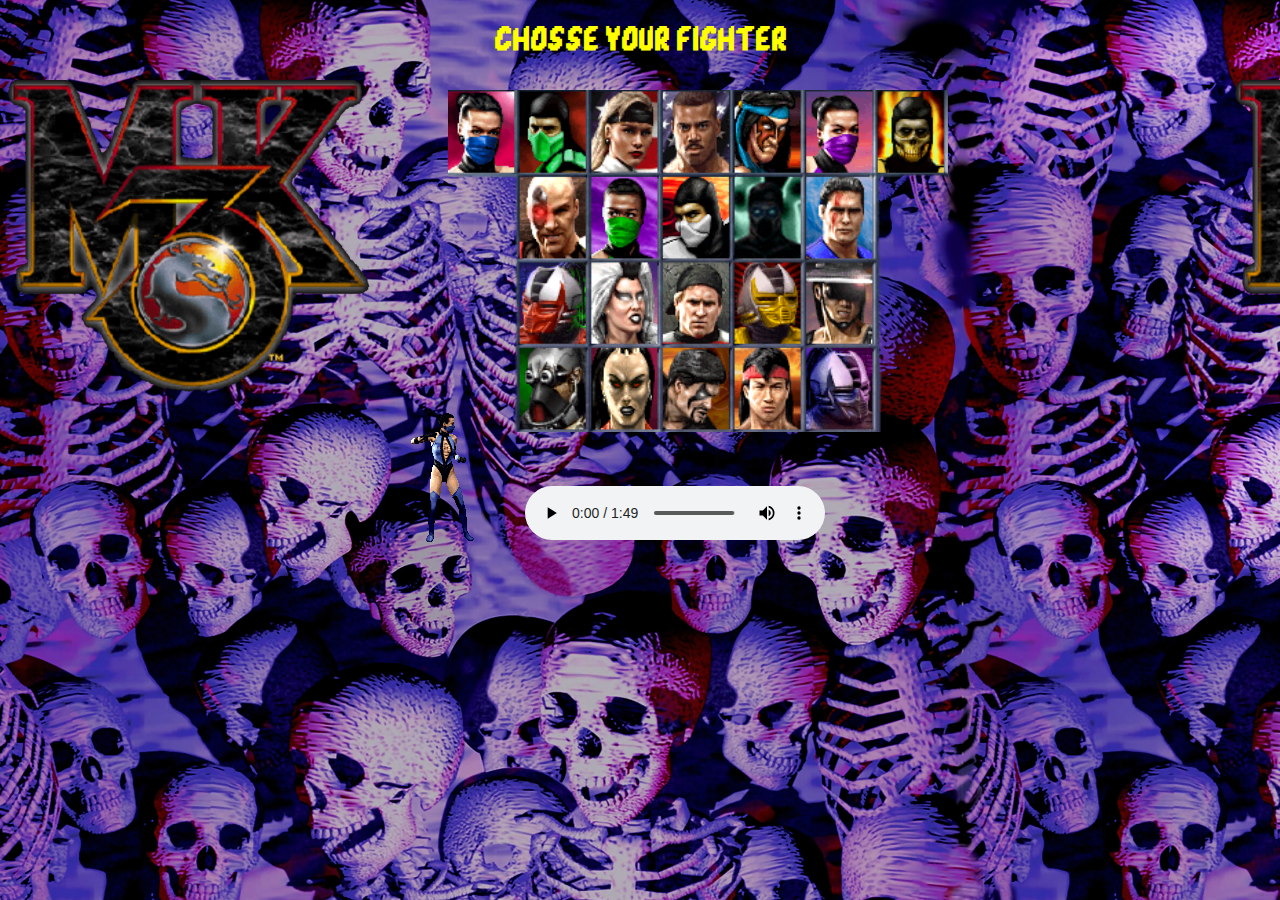
<file: index.html>
<!DOCTYPE html>
<html lang="en">
<head>
    <meta charset="UTF-8">
    <meta http-equiv="X-UA-Compatible" content="IE=edge">
    <meta name="viewport" content="width=device-width, initial-scale=1.0">
    <link rel="stylesheet" href="style.css">
    <title>MORTAL KOMBAT 3</title>
    <style>
        iframe.frame_index {
            position: absolute;
            left: 364px;
            top: 40%;
            width: 170px;
            height: 242px;
            border: none;
        }

    </style>
</head>
<body>
    <header id="cabecalho">
        <h1>CHOSSE YOUR FIGHTER</h1>
    </header>

<audio 
    style="position: absolute;
    left: 41%;
    top: 54%;" 
    src="audios/Mortal Kombat 3 (UMK3) - Character Select_50k.mp3" autoplay controls >
</audio>

    <section id="conteudo">
        <div id="selecaodepersonagem">
            <img src="imagens/selecaodepersonagem.png" alt="selecao" usemap="#meumapa">
        </div>
            <map name="meumapa" >
                <area shape="rect" coords="0,0,68,85" href="segundapag.html#kitana" target="janela" onclick="audio(this)" ondblclick="Pose()" />
                <area shape="rect" coords="49,00,137,85" href="segundapag.html#reptile" target="janela"  onclick="audio(this)" ondblclick="Pose()" >
                <area shape="rect" coords="103,0,210,87" href="segundapag.html#sonya" target="janela" onclick="audio(this)" ondblclick="Pose()">
                <area shape="rect" coords="154,0,282,85" href="segundapag.html#jax" target="janela"onclick="audio(this)" ondblclick="Pose()">
                <area shape="rect" coords="206,0,330,85" href="segundapag.html#nightwolf" target="janela"onclick="audio(this)" ondblclick="Pose()">
                <area shape="rect" coords="258,0,422,85" href="segundapag.html#mileena" target="janela"onclick="audio(this)" ondblclick="Pose()">
                <area shape="rect" coords="311,0,622,85" href="segundapag.html#scorpion" target="janela" onclick="audio(this)" ondblclick="Pose()">
                <area shape="rect" coords="71,88,138,167" href="segundapag.html#kano" target="janela" onclick="audio(this)" ondblclick="Pose()">
                <area shape="rect" coords="142,87,210,167" href="segundapag.html#jade" target="janela" onclick="audio(this)" ondblclick="Pose()">
                <area shape="rect" coords="215,86,281,168" href="segundapag.html#smoke" target="janela" onclick="audio(this)" ondblclick="Pose()">
                <area shape="rect" coords="286,86,351,166" href="segundapag.html#noob" target="janela" onclick="audio(this)" ondblclick="Pose()">
                <area shape="rect" coords="360,86,426,166" href="segundapag.html#subzero" target="janela" onclick="audio(this)" ondblclick="Pose()">
                <area shape="rect" coords="72,174,133,252" href="segundapag.html#sektor" target="janela" onclick="audio(this)" ondblclick="Pose()">
                <area shape="rect" coords="143,173,208,253" href="segundapag.html#sindel" target="janela" onclick="audio(this)" ondblclick="Pose()">
                <area shape="rect" coords="215,173,281,253" href="segundapag.html#striker" target="janela" onclick="audio(this)" ondblclick="Pose()">
                <area shape="rect" coords="287,173,352,254" href="segundapag.html#cyrax" target="janela" onclick="audio(this)" ondblclick="Pose()">
                <area shape="rect" coords="357,172,425,253" href="segundapag.html#lao" target="janela" onclick="audio(this)" ondblclick="Pose()">
                <area shape="rect" coords="71,258,138,339" href="segundapag.html#kabal" target="janela" onclick="audio(this)" ondblclick="Pose()">
                <area shape="rect" coords="143,257,209,337" href="segundapag.html#sheeva" target="janela" onclick="audio(this)" ondblclick="Pose()">
                <area shape="rect" coords="215,257,279,339" href="segundapag.html#shan" target="janela" onclick="audio(this)" ondblclick="Pose()">
                <area shape="rect" coords="287,259,358,339" href="segundapag.html#liukang" target="janela" onclick="audio(this)" ondblclick="Pose()">
                <area shape="rect" coords="358,257,423,338" href="segundapag.html#robot" target="janela" onclick="audio(this)" ondblclick="Pose()">
        
            </map>
            <iframe src="segundapag.html" name="janela" class="frame_index" ></iframe>
            
            
    </section>


    <img src="imagens/ultimate-mortal-kombat-3.png" alt="simbolomk">
    <img style="position: absolute ;left: 1235px;" src="imagens/ultimate-mortal-kombat-3.png" alt="simbolomk" onclick="true" >

 
    <script src="pagscript.js"></script>

</body>
</html>
</file>
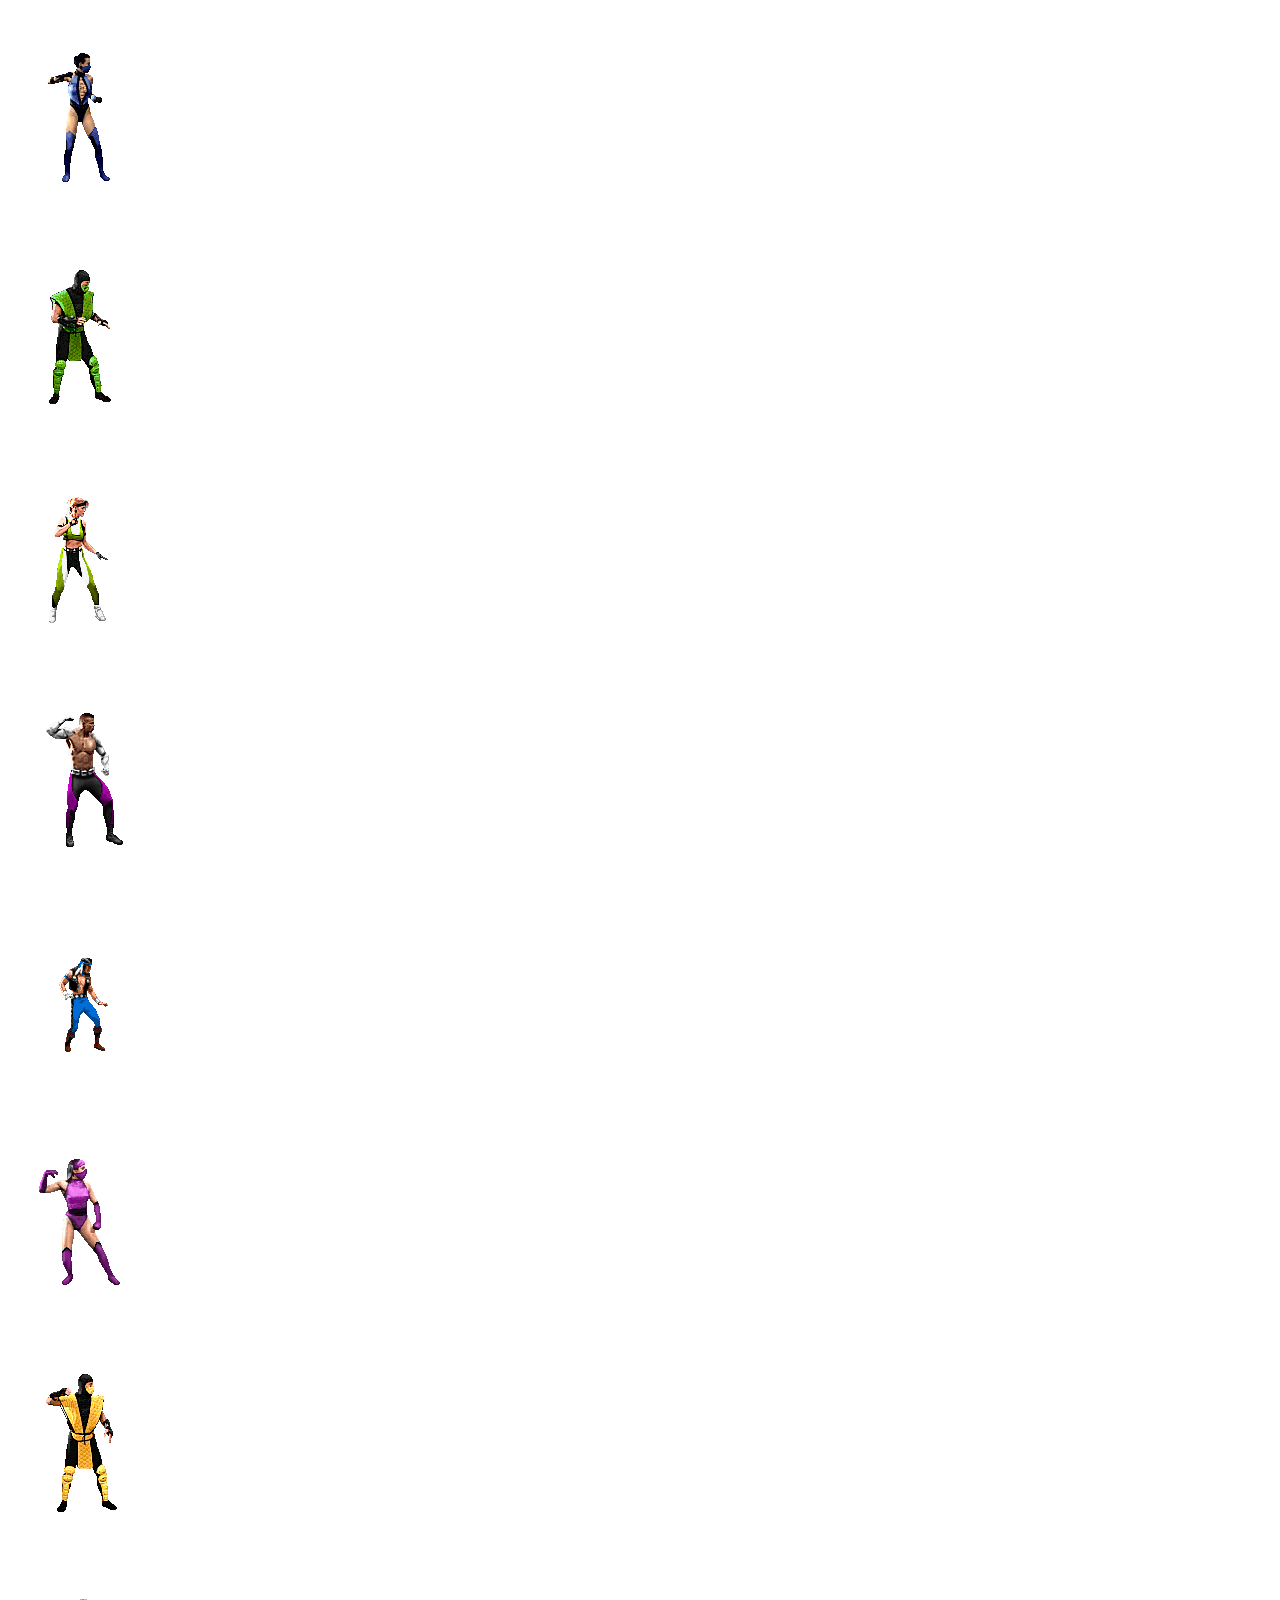
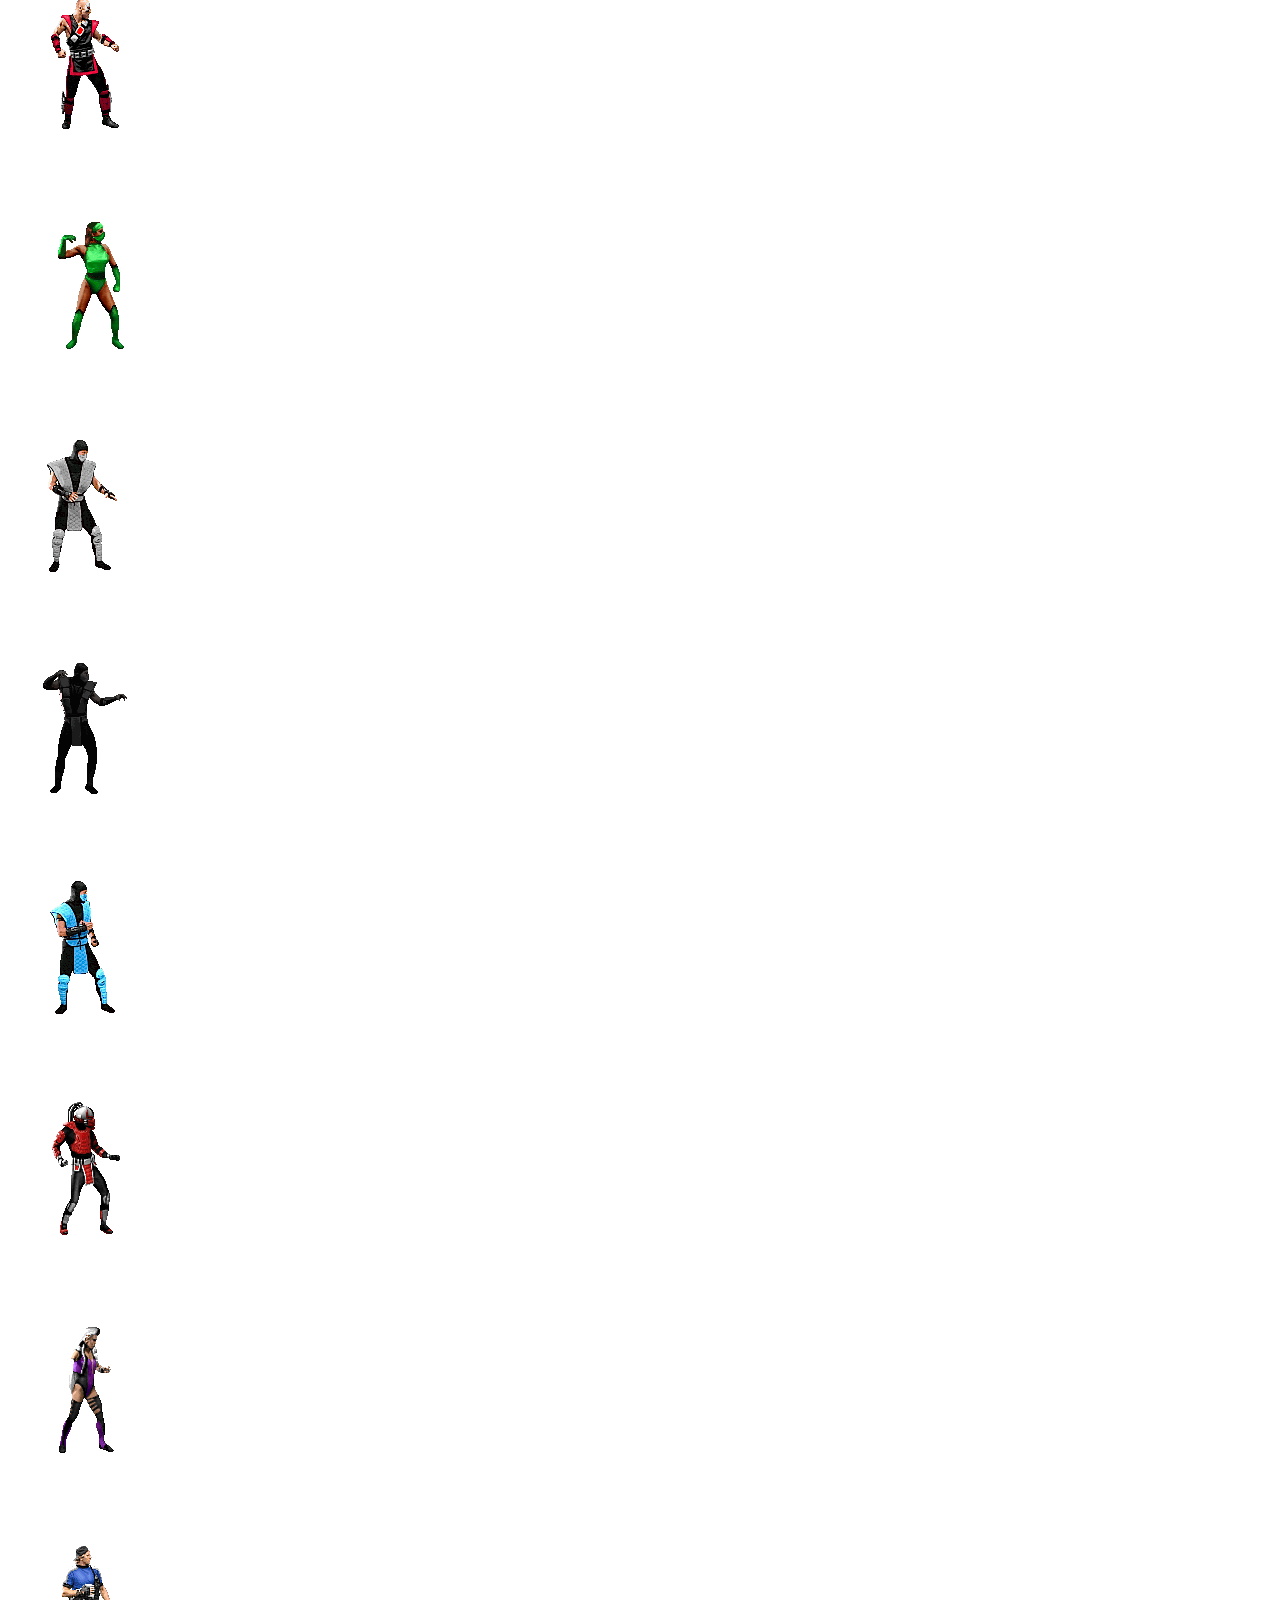
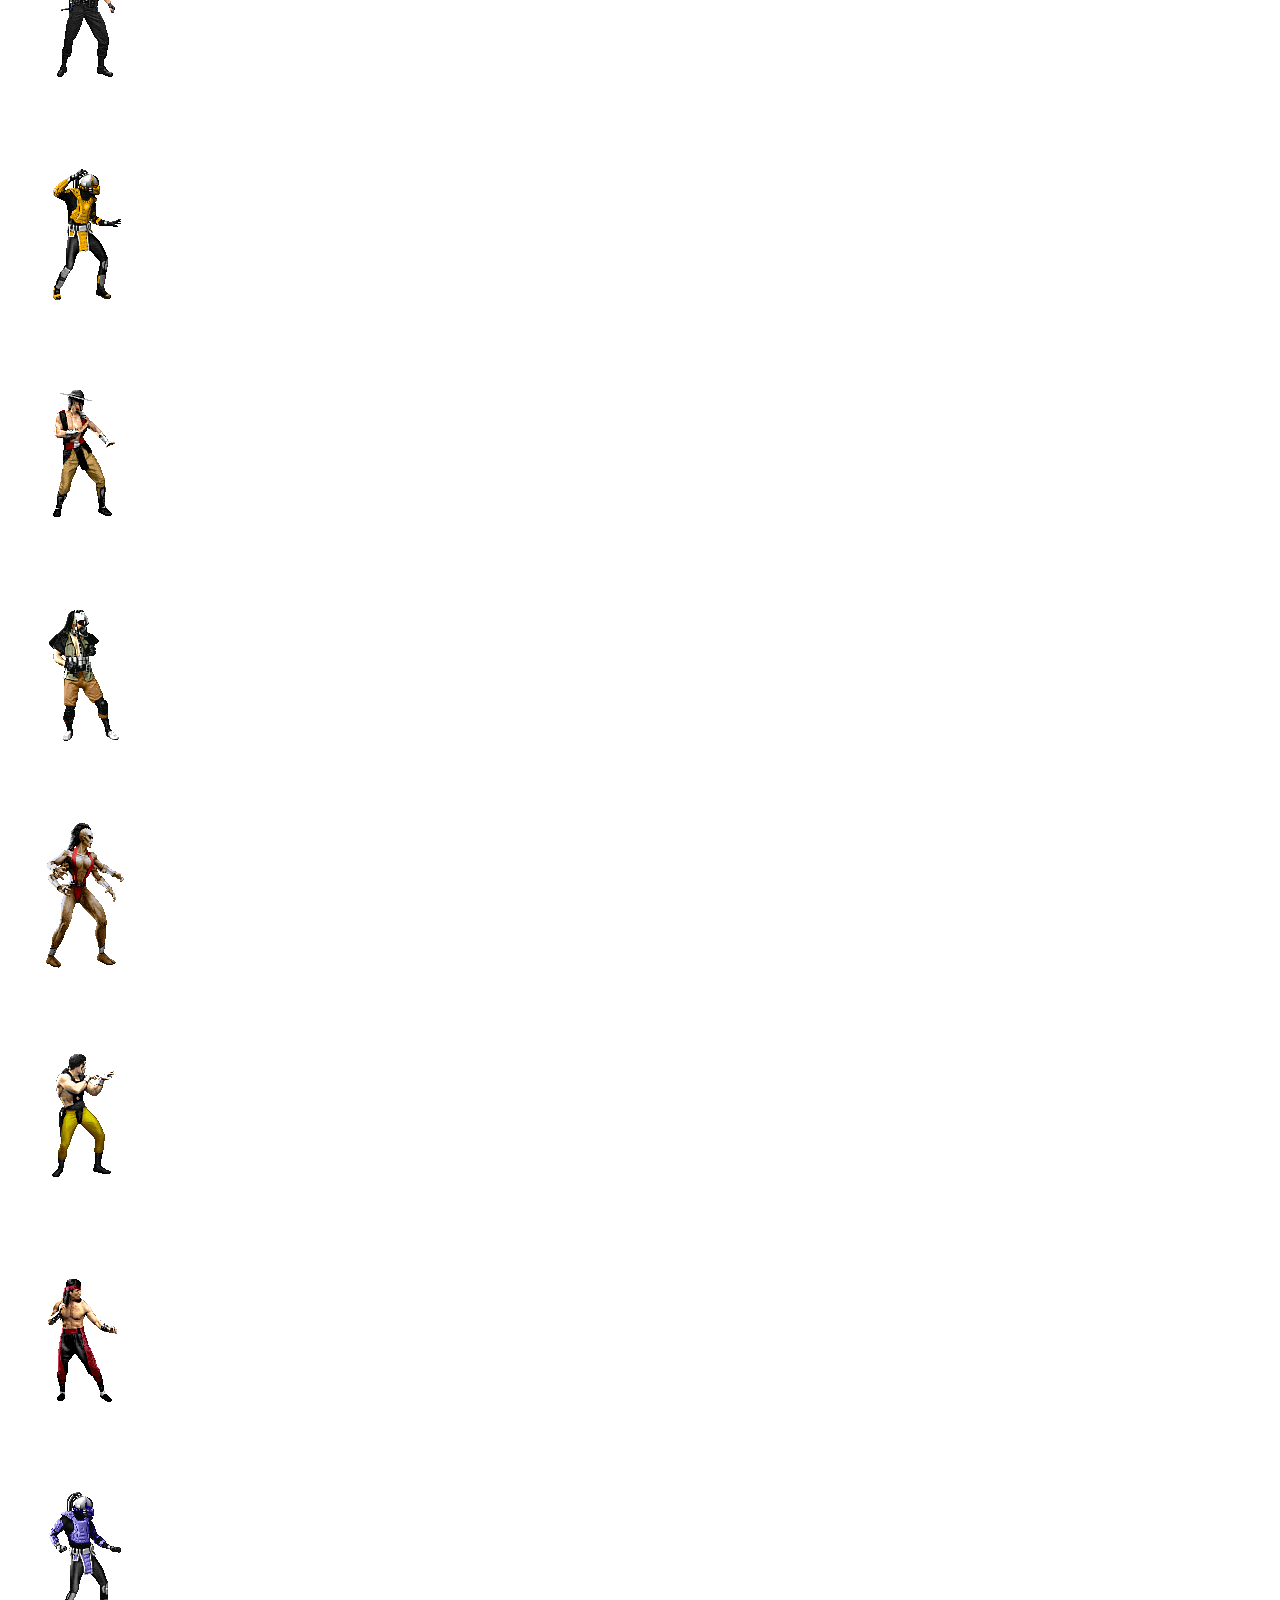
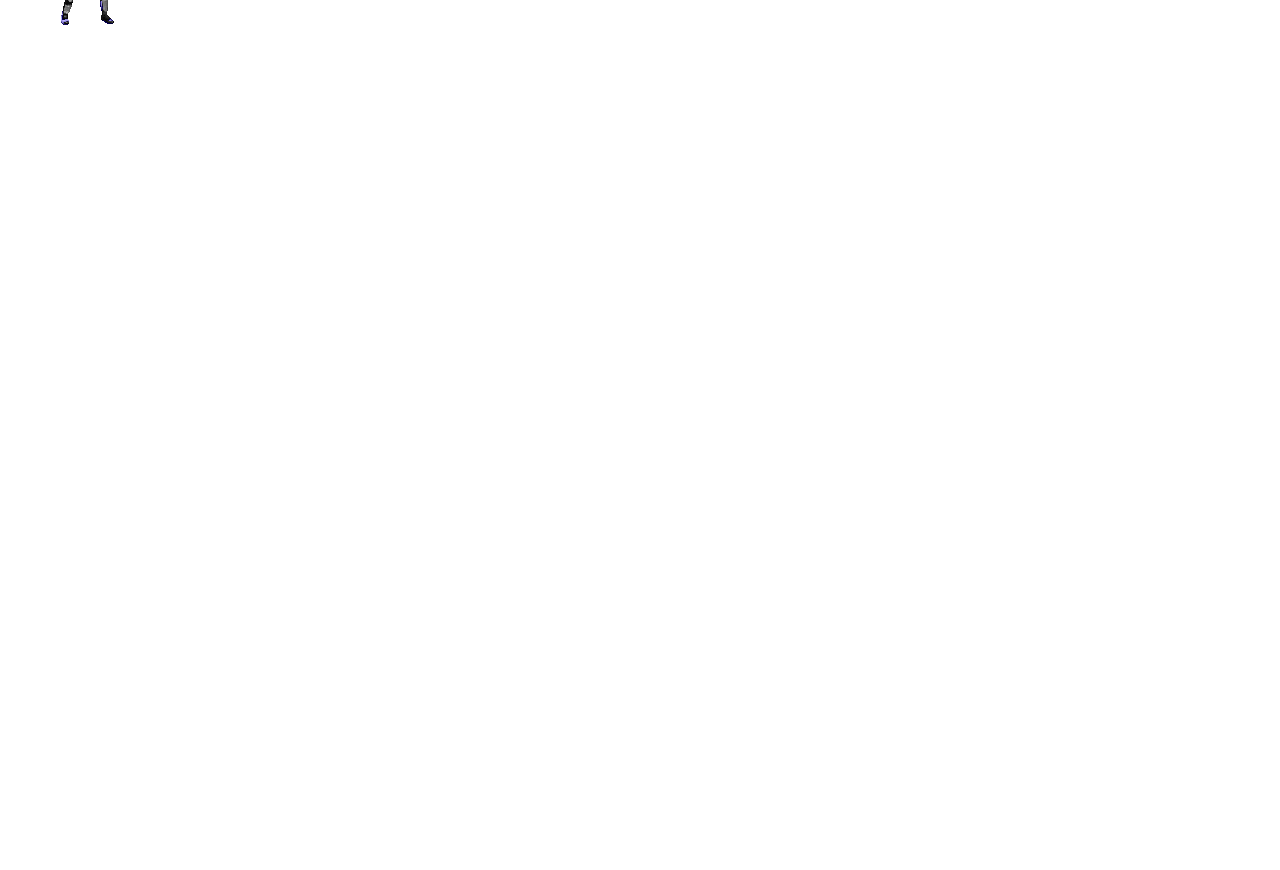
<file: segundapag.html>
<!DOCTYPE html>
<html lang="en">
<head>
    <meta charset="UTF-8">
    <meta http-equiv="X-UA-Compatible" content="IE=edge">
    <meta name="viewport" content="width=device-width, initial-scale=1.0">
    <title>segunda pag</title>
    <style>
        body{
            overflow: hidden;
            margin-bottom: 800px;
            
        }

        main#containerCharacters img {
            width: 151px ;
            height: 217px ;
            object-fit: none; 
        }
    </style>
</head>
<body>
    <main id="containerCharacters" frameborder="0">

            <article id="kitana" >
                <img src="imagens/Kitana_Animação.gif" alt="kitana">
            </article>

            <article id="reptile" >
                <img src="imagens/reptile2_Animação.gif" alt="reptile">
            </article>

            <article id="sonya" >
                <img src="imagens/Sonya_Animacao.gif" alt="sonya">
            </article>

            <article id="jax" >
                <img src="imagens/jax_Animacao.gif" alt="jax">
            </article>

            <article id="nightwolf" >
                <img src="imagens/nightwolf_Animacao.gif" alt="nightwolf">
            </article>

            <article id="mileena" >
                <img src="imagens/mileena_Animacao.gif" alt="mileena">
            </article>

            <article id="scorpion" >
                <img src="imagens/Scorpion_Animacao.gif" alt="scorpion">
            </article>

            <article id="kano" >
                <img src="imagens/kano_Animacao.gif" alt="kano">
            </article>

            <article id="jade" >
                <img src="imagens/jade_Animacao.gif" alt="jade">
            </article>


            <article id="smoke" >
                <img src="imagens/smoke_Animacao.gif" alt="smoke">
            </article>

            <article id="noob" >
                <img src="imagens/noob_Animacao.gif" alt="noob">
            </article>

            <article id="subzero" >
                <img src="imagens/subzero_Animcao.gif" alt="subzero">
            </article>

            <article id="sektor" >
                <img src="imagens/sektor_Animacao.gif" alt="sektor">
            </article>

            <article id="sindel" >
                <img src="imagens/sindel_Animacao.gif" alt="sindel">
            </article>

            <article id="striker" >
                <img src="imagens/stryker_Animacao.gif" alt="striker">
            </article>

            <article id="cyrax" >
                <img  src="imagens/cyrax_Animacao.gif" alt="cyrax">
            </article>

            <article id="lao" >
                <img src="imagens/kunglao_Animacao.gif" alt="lao">
            </article>

            <article id="kabal" >
                <img src="imagens/kabal_Animacao.gif" alt="kabal">
            </article>

            <article id="sheeva" >
                <img src="imagens/sheeva_Animcao.gif" alt="sheeva">
            </article>

            <article id="shan" >
                <img src="imagens/shantsun_Animacao.gif" alt="shan">
            </article>

            <article id="liukang" >
                <img src="imagens/liukang_Animacao.gif" alt="liukang">
            </article>
            
            <article id="robot" >
                <img src="imagens/smoke-robot_Animacao.gif" alt="robot">
            </article>
    </main>
</body>
</html>
</file>
<file: style.css>
@charset "UTF-8";
@font-face {
    font-family: 'FonteLogo' ;
    src: url("fontes/mk1.ttf");
}



body{
    background-image: url(imagens/planodefundo01.png) ;
}
header#cabecalho{
    font-family: 'FonteLogo', Helvetica, sans-serif;
    text-align: center;
    color: yellow;
}
/*
main#borda{
    border: ridge;
    position: relative;
    width: 639px;
    border-width: thick;
    left: 30%;
    top: 140px;

}*/

 #selecaodepersonagem img{
    position: absolute;
    width: 500px;
    top: 10%;
    left: 35%;
}
</file>
